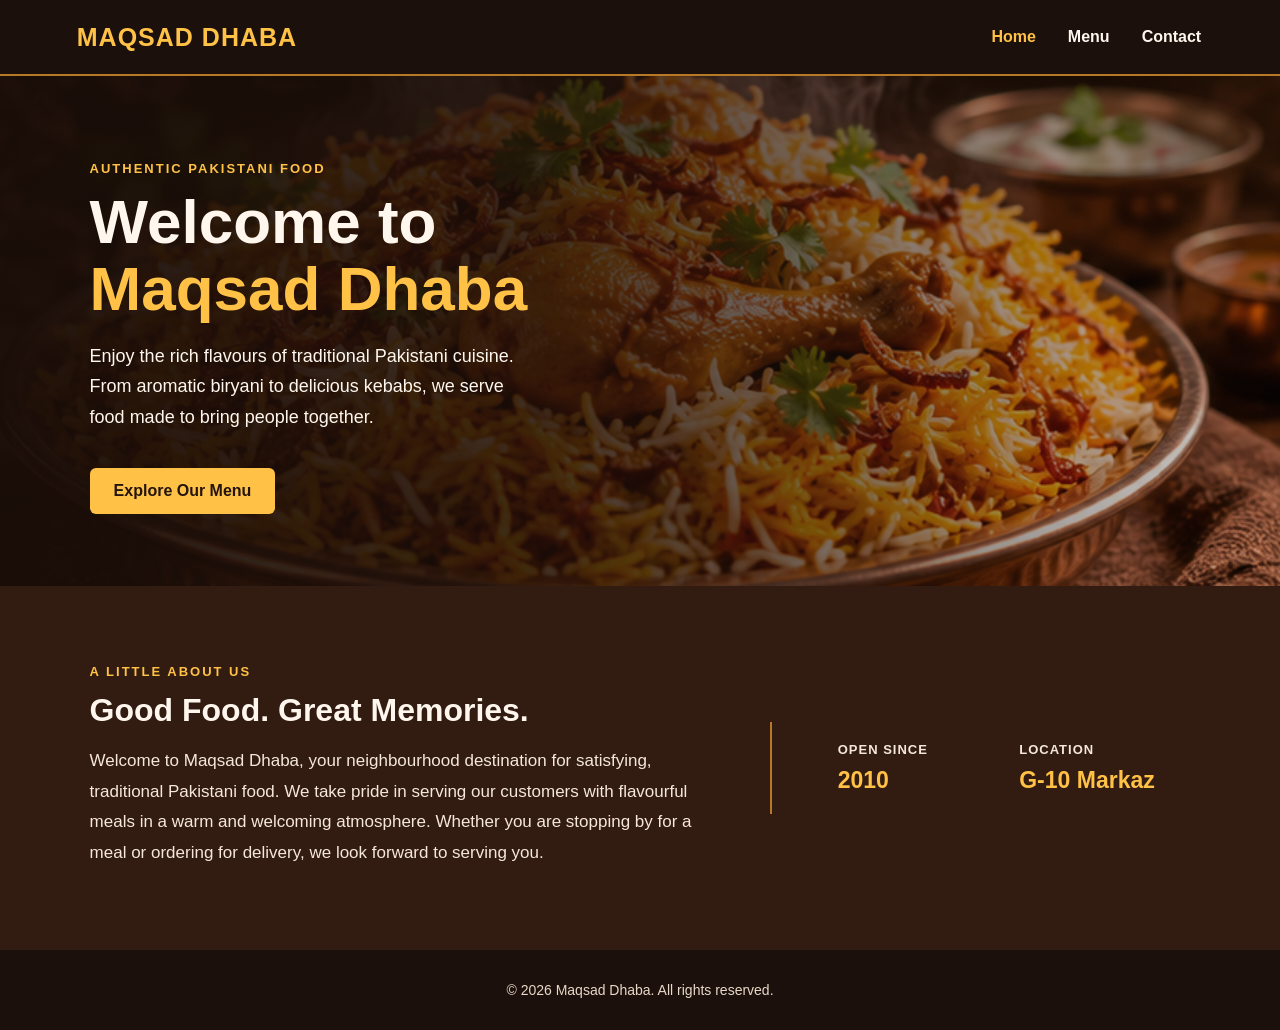
<file: index.html>
<!DOCTYPE html>
<html lang="en">
<head>
    <meta charset="UTF-8">
    <meta name="viewport" content="width=device-width, initial-scale=1.0">
    <title>Maqsad Dhaba | Home</title>
    <link rel="stylesheet" href="styles.css">
</head>
<body>

    <!-- Main navigation -->
    <header class="site-header">
        <a class="logo" href="index.html">MAQSAD DHABA</a>

        <nav class="navigation" aria-label="Main navigation">
            <a class="active" href="index.html">Home</a>
            <a href="menu.html">Menu</a>
            <a href="contact.html">Contact</a>
        </nav>
    </header>

    <main>
        <!-- Welcome section -->
        <section class="hero">
            <img
                class="hero-image"
                src="images/biryani-hero.png"
                alt="A large serving of Pakistani chicken biryani"
            >

            <div class="hero-shade"></div>

            <div class="hero-content">
                <p class="eyebrow">AUTHENTIC PAKISTANI FOOD</p>
                <h1>Welcome to<br><span>Maqsad Dhaba</span></h1>
                <p class="hero-description">
                    Enjoy the rich flavours of traditional Pakistani cuisine.
                    From aromatic biryani to delicious kebabs, we serve food
                    made to bring people together.
                </p>
                <a class="primary-button" href="menu.html">Explore Our Menu</a>
            </div>
        </section>

        <!-- Introduction and important restaurant details -->
        <section class="about">
            <div class="about-text">
                <p class="eyebrow">A LITTLE ABOUT US</p>
                <h2>Good Food. Great Memories.</h2>
                <p>
                    Welcome to Maqsad Dhaba, your neighbourhood destination
                    for satisfying, traditional Pakistani food. We take pride
                    in serving our customers with flavourful meals in a warm
                    and welcoming atmosphere. Whether you are stopping by
                    for a meal or ordering for delivery, we look forward to
                    serving you.
                </p>
            </div>

            <div class="details">
                <div class="detail-item">
                    <span class="detail-label">OPEN SINCE</span>
                    <strong>2010</strong>
                </div>

                <div class="detail-item">
                    <span class="detail-label">LOCATION</span>
                    <strong>G-10 Markaz</strong>
                </div>
            </div>
        </section>
    </main>

    <footer class="site-footer">
        <p>&copy; 2026 Maqsad Dhaba. All rights reserved.</p>
    </footer>

</body>
</html>
</file>
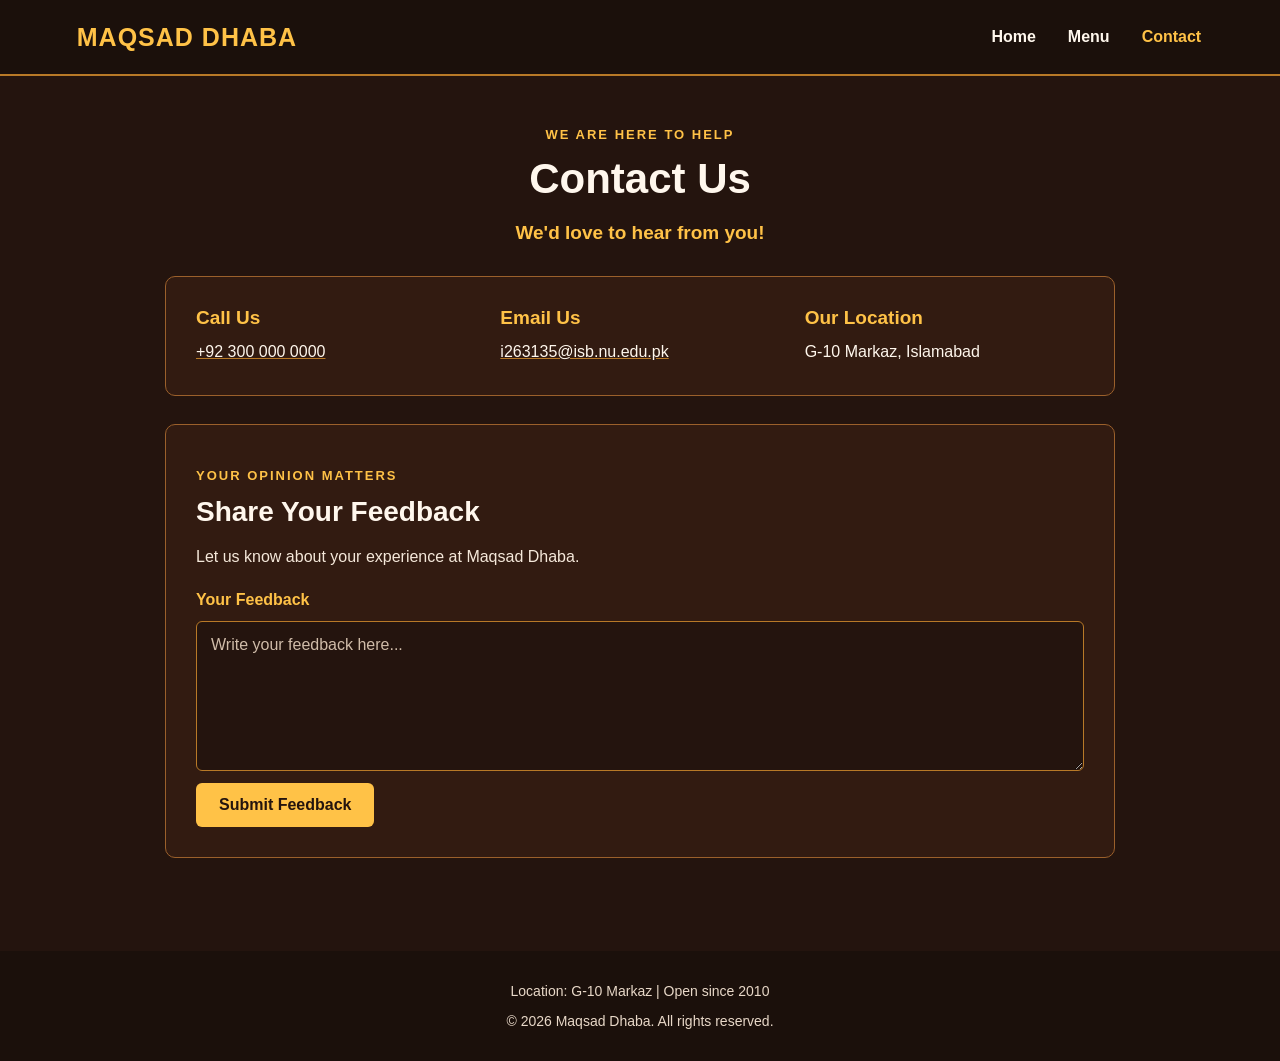
<file: contact.html>
<!DOCTYPE html>
<html lang="en">
<head>
    <meta charset="UTF-8">
    <meta name="viewport" content="width=device-width, initial-scale=1.0">
    <title>Maqsad Dhaba | Contact</title>
    <link rel="stylesheet" href="styles.css">
</head>
<body>

    <!-- Shared navigation bar -->
    <header class="site-header">
        <a class="logo" href="index.html">MAQSAD DHABA</a>

        <nav class="navigation" aria-label="Main navigation">
            <a href="index.html">Home</a>
            <a href="menu.html">Menu</a>
            <a class="active" href="contact.html">Contact</a>
        </nav>
    </header>

    <main class="contact-page">
        <section class="contact-heading">
            <p class="eyebrow">WE ARE HERE TO HELP</p>
            <h1>Contact Us</h1>
            <p>We'd love to hear from you!</p>
        </section>

        <!-- Contact details -->
        <section class="contact-details">
            <div class="contact-information">
                <div class="contact-item">
                    <h2>Call Us</h2>
                    <p>
                        <a href="tel:+923000000000">+92 300 000 0000</a>
                    </p>
                </div>

                <div class="contact-item">
                    <h2>Email Us</h2>
                    <p>
                        <a href="mailto:i263135@isb.nu.edu.pk">
                            i263135@isb.nu.edu.pk
                        </a>
                    </p>
                </div>

                <div class="contact-item">
                    <h2>Our Location</h2>
                    <p>G-10 Markaz, Islamabad</p>
                </div>
            </div>
        </section>

        <!-- Feedback form -->
        <section class="feedback-section">
            <p class="eyebrow">YOUR OPINION MATTERS</p>
            <h2>Share Your Feedback</h2>
            <p class="feedback-intro">
                Let us know about your experience at Maqsad Dhaba.
            </p>

            <form id="feedback-form">
                <label for="feedback">Your Feedback</label>
                <textarea
                    id="feedback"
                    name="feedback"
                    rows="6"
                    placeholder="Write your feedback here..."
                    required
                ></textarea>

                <button class="submit-button" type="submit">
                    Submit Feedback
                </button>
            </form>

            <p id="success-message" class="success-message" role="status"
               aria-live="polite" hidden>
                Your response has been recorded. Thank you!
            </p>
        </section>
    </main>

    <footer class="site-footer">
        <p>Location: G-10 Markaz | Open since 2010</p>
        <p>&copy; 2026 Maqsad Dhaba. All rights reserved.</p>
    </footer>

    <script>
        const feedbackForm = document.getElementById("feedback-form");
        const successMessage = document.getElementById("success-message");

        feedbackForm.addEventListener("submit", function(event) {
            event.preventDefault();

            successMessage.hidden = false;
            feedbackForm.reset();
        });
    </script>

</body>
</html>
</file>
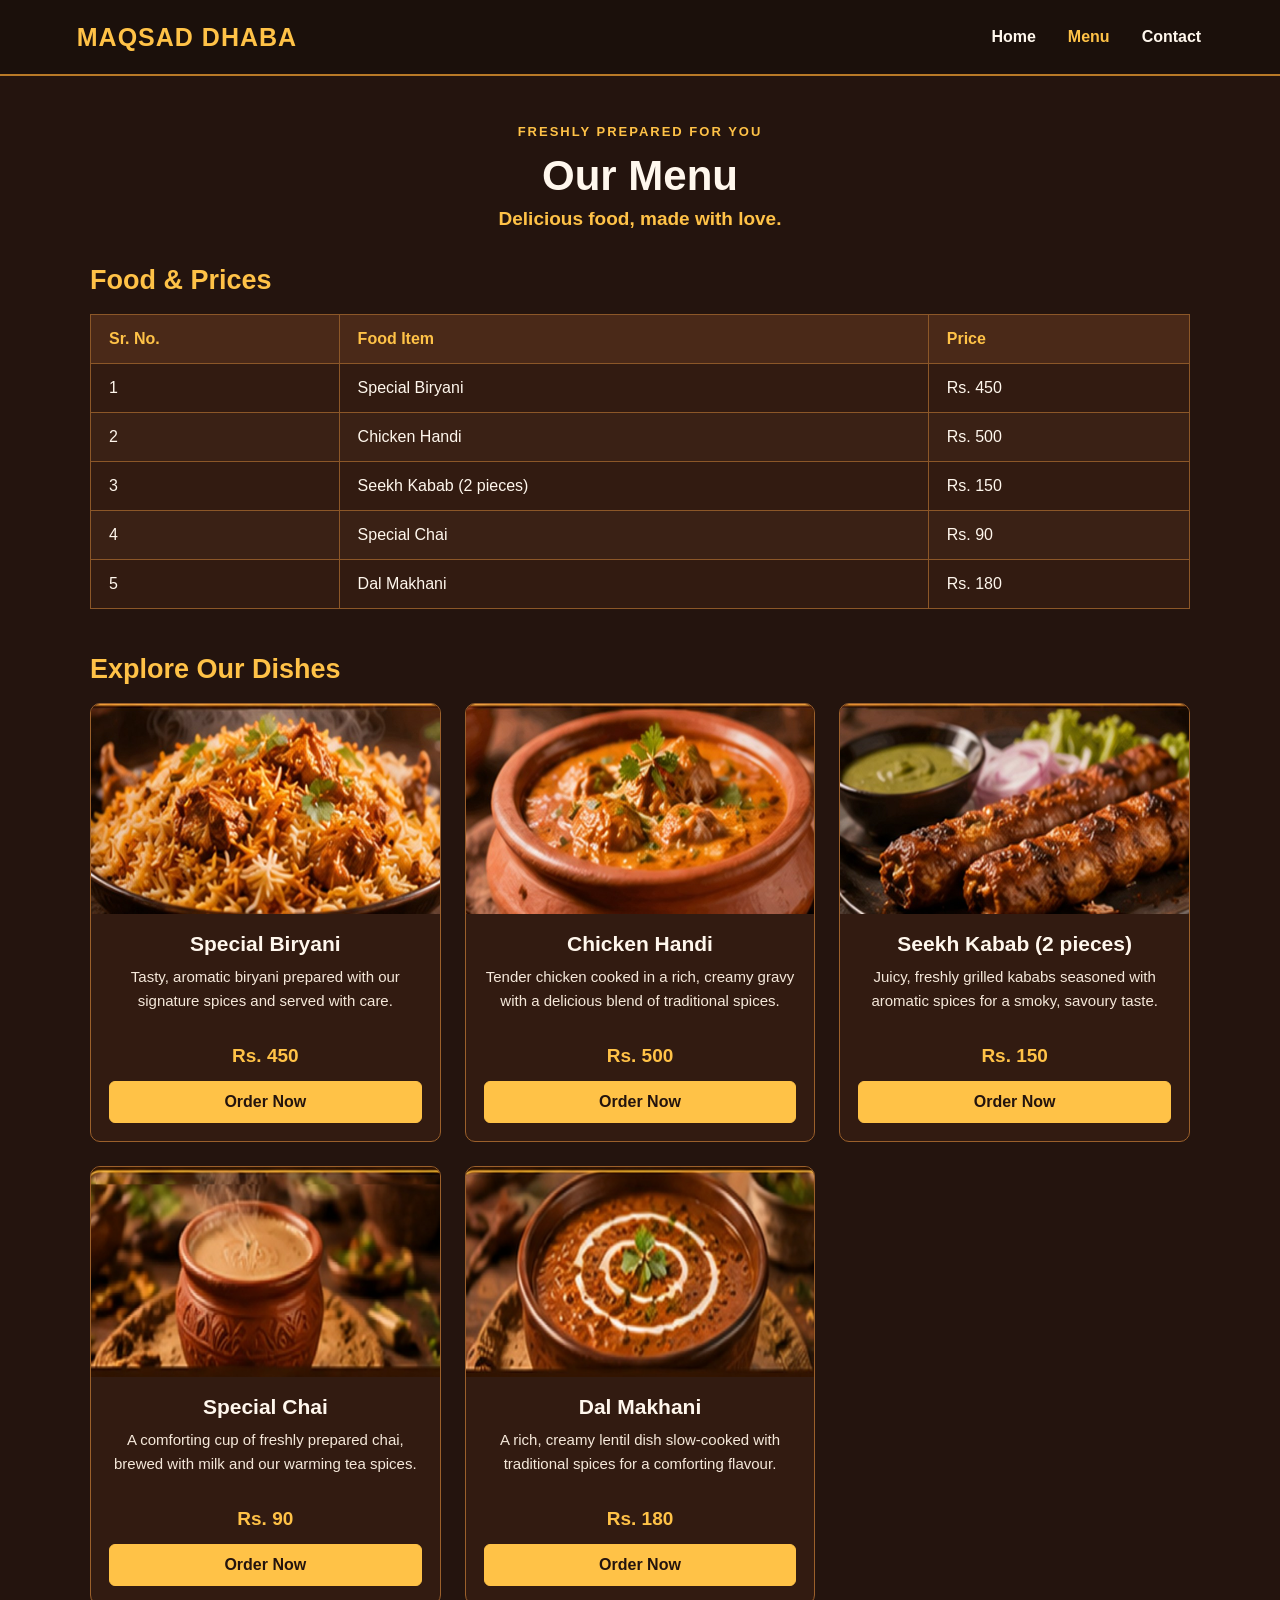
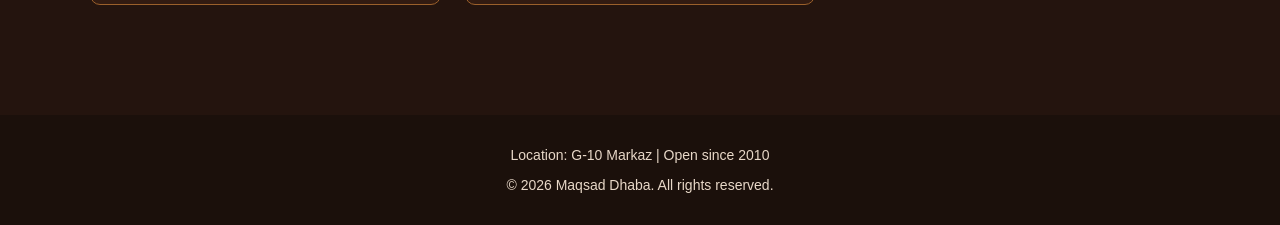
<file: menu.html>
<!DOCTYPE html>
<html lang="en">
<head>
    <meta charset="UTF-8">
    <meta name="viewport" content="width=device-width, initial-scale=1.0">
    <title>Maqsad Dhaba | Menu</title>
    <link rel="stylesheet" href="styles.css">
</head>
<body>

    <!-- Same navigation bar used on the homepage -->
    <header class="site-header">
        <a class="logo" href="index.html">MAQSAD DHABA</a>

        <nav class="navigation" aria-label="Main navigation">
            <a href="index.html">Home</a>
            <a class="active" href="menu.html">Menu</a>
            <a href="contact.html">Contact</a>
        </nav>
    </header>

    <main class="menu-page">
        <section class="menu-heading">
            <p class="eyebrow">FRESHLY PREPARED FOR YOU</p>
            <h1>Our Menu</h1>
            <p>Delicious food, made with love.</p>
        </section>

        <!-- Menu price table comes first -->
        <section class="price-section">
            <h2>Food &amp; Prices</h2>

            <div class="table-wrapper">
                <table class="menu-table">
                    <thead>
                        <tr>
                            <th scope="col">Sr. No.</th>
                            <th scope="col">Food Item</th>
                            <th scope="col">Price</th>
                        </tr>
                    </thead>
                    <tbody>
                        <tr>
                            <td>1</td>
                            <td>Special Biryani</td>
                            <td>Rs. 450</td>
                        </tr>
                        <tr>
                            <td>2</td>
                            <td>Chicken Handi</td>
                            <td>Rs. 500</td>
                        </tr>
                        <tr>
                            <td>3</td>
                            <td>Seekh Kabab (2 pieces)</td>
                            <td>Rs. 150</td>
                        </tr>
                        <tr>
                            <td>4</td>
                            <td>Special Chai</td>
                            <td>Rs. 90</td>
                        </tr>
                        <tr>
                            <td>5</td>
                            <td>Dal Makhani</td>
                            <td>Rs. 180</td>
                        </tr>
                    </tbody>
                </table>
            </div>
        </section>

        <!-- Food photographs and descriptions appear below the table -->
        <section class="food-section">
            <h2>Explore Our Dishes</h2>

            <div class="food-grid">
                <article class="food-card">
                    <img src="images/special-biryani.jpg"
                         alt="A serving of special chicken biryani">
                    <div class="food-card-content">
                        <h3>Special Biryani</h3>
                        <p>
                            Tasty, aromatic biryani prepared with our signature
                            spices and served with care.
                        </p>
                        <p class="food-price">Rs. 450</p>
                        <button class="order-button" type="button"
                                onclick="openPaymentModal('Special Biryani', 'Rs. 450')">
                            Order Now
                        </button>
                    </div>
                </article>

                <article class="food-card">
                    <img src="images/chicken-handi.jpg"
                         alt="Chicken handi served in a traditional clay pot">
                    <div class="food-card-content">
                        <h3>Chicken Handi</h3>
                        <p>
                            Tender chicken cooked in a rich, creamy gravy
                            with a delicious blend of traditional spices.
                        </p>
                        <p class="food-price">Rs. 500</p>
                        <button class="order-button" type="button"
                                onclick="openPaymentModal('Chicken Handi', 'Rs. 500')">
                            Order Now
                        </button>
                    </div>
                </article>

                <article class="food-card">
                    <img src="images/seekh-kabab.jpg"
                         alt="Grilled seekh kababs served with chutney">
                    <div class="food-card-content">
                        <h3>Seekh Kabab (2 pieces)</h3>
                        <p>
                            Juicy, freshly grilled kababs seasoned with
                            aromatic spices for a smoky, savoury taste.
                        </p>
                        <p class="food-price">Rs. 150</p>
                        <button class="order-button" type="button"
                                onclick="openPaymentModal('Seekh Kabab (2 pieces)', 'Rs. 150')">
                            Order Now
                        </button>
                    </div>
                </article>

                <article class="food-card">
                    <img src="images/special-chai.jpg"
                         alt="A traditional cup of special chai">
                    <div class="food-card-content">
                        <h3>Special Chai</h3>
                        <p>
                            A comforting cup of freshly prepared chai,
                            brewed with milk and our warming tea spices.
                        </p>
                        <p class="food-price">Rs. 90</p>
                        <button class="order-button" type="button"
                                onclick="openPaymentModal('Special Chai', 'Rs. 90')">
                            Order Now
                        </button>
                    </div>
                </article>

                <article class="food-card">
                    <img src="images/dal-makhani.jpg"
                         alt="Creamy dal makhani served in a bowl">
                    <div class="food-card-content">
                        <h3>Dal Makhani</h3>
                        <p>
                            A rich, creamy lentil dish slow-cooked with
                            traditional spices for a comforting flavour.
                        </p>
                        <p class="food-price">Rs. 180</p>
                        <button class="order-button" type="button"
                                onclick="openPaymentModal('Dal Makhani', 'Rs. 180')">
                            Order Now
                        </button>
                    </div>
                </article>
            </div>
        </section>
    </main>

    <!-- Payment Selection & Order Confirmation Pop-up Modal -->
    <div id="payment-modal" class="modal-overlay" role="dialog" aria-modal="true"
         aria-labelledby="modal-title" hidden>
        <div class="modal-card">
            <button type="button" class="modal-close" aria-label="Close pop-up"
                    onclick="closePaymentModal()">&times;</button>

            <!-- Step 1: Choose Payment Method -->
            <div id="selection-step">
                <p class="eyebrow">COMPLETE YOUR ORDER</p>
                <h2 id="modal-title">Which payment method do you want to select?</h2>
                <p id="modal-item-summary" class="modal-item-summary"></p>

                <div class="payment-options">
                    <button type="button" class="payment-option"
                            onclick="selectPaymentMethod(this, 'Cash on Delivery (COD)')">
                        Cash on Delivery (COD)
                    </button>
                    <button type="button" class="payment-option"
                            onclick="selectPaymentMethod(this, 'Card on Delivery (Card OD)')">
                        Card on Delivery (Card OD)
                    </button>
                    <button type="button" class="payment-option"
                            onclick="selectPaymentMethod(this, 'JazzCash')">
                        JazzCash
                    </button>
                    <button type="button" class="payment-option"
                            onclick="selectPaymentMethod(this, 'EasyPaisa')">
                        EasyPaisa
                    </button>
                    <button type="button" class="payment-option"
                            onclick="selectPaymentMethod(this, 'SadaPay / NayaPay')">
                        SadaPay / NayaPay
                    </button>
                    <button type="button" class="payment-option"
                            onclick="selectPaymentMethod(this, 'Bank Transfer (Raast)')">
                        Bank Transfer (Raast)
                    </button>
                </div>

                <p id="selection-status" class="selection-status" role="status"
                   aria-live="polite" hidden></p>

                <button id="confirm-order-btn" type="button"
                        class="confirm-order-button"
                        onclick="confirmOrder()" hidden>
                    Confirm Order
                </button>
            </div>

            <!-- Step 2: Final Delivery Pop-up -->
            <div id="confirmation-step" class="confirmation-step" hidden>
                <div class="check-badge">&#10003;</div>
                <h2>Order Confirmed!</h2>
                <p class="delivery-message">
                    Your order will arrive in 30 minutes. Thank you for ordering!
                </p>
                <p id="confirmed-details" class="confirmed-details"></p>
                <button type="button" class="order-button"
                        onclick="closePaymentModal()">
                    Back to Menu
                </button>
            </div>
        </div>
    </div>

    <footer class="site-footer">
        <p>Location: G-10 Markaz | Open since 2010</p>
        <p>&copy; 2026 Maqsad Dhaba. All rights reserved.</p>
    </footer>

    <script>
        let selectedFood = "";
        let selectedPrice = "";
        let selectedPayment = "";

        const paymentModal = document.getElementById("payment-modal");
        const selectionStep = document.getElementById("selection-step");
        const confirmationStep = document.getElementById("confirmation-step");
        const itemSummary = document.getElementById("modal-item-summary");
        const selectionStatus = document.getElementById("selection-status");
        const confirmOrderBtn = document.getElementById("confirm-order-btn");
        const confirmedDetails = document.getElementById("confirmed-details");

        function openPaymentModal(foodName, price) {
            selectedFood = foodName;
            selectedPrice = price;
            selectedPayment = "";

            // Reset modal back to Step 1
            selectionStep.hidden = false;
            confirmationStep.hidden = true;
            selectionStatus.hidden = true;
            confirmOrderBtn.hidden = true;

            itemSummary.textContent = "Item: " + foodName + " (" + price + ")";

            // Clear any previous active payment highlight
            document.querySelectorAll(".payment-option").forEach(function(btn) {
                btn.classList.remove("selected");
            });

            paymentModal.hidden = false;
        }

        function selectPaymentMethod(clickedButton, methodName) {
            selectedPayment = methodName;

            document.querySelectorAll(".payment-option").forEach(function(btn) {
                btn.classList.remove("selected");
            });
            clickedButton.classList.add("selected");

            selectionStatus.textContent = "Successfully selected: " + methodName;
            selectionStatus.hidden = false;
            confirmOrderBtn.hidden = false;
        }

        function confirmOrder() {
            if (!selectedPayment) return;

            selectionStep.hidden = true;
            confirmedDetails.textContent =
                selectedFood + " (" + selectedPrice + ") • Paid via " + selectedPayment;
            confirmationStep.hidden = false;
        }

        function closePaymentModal() {
            paymentModal.hidden = true;
        }

        // Close modal if user clicks outside the card or presses Escape
        paymentModal.addEventListener("click", function(event) {
            if (event.target === paymentModal) {
                closePaymentModal();
            }
        });

        document.addEventListener("keydown", function(event) {
            if (event.key === "Escape" && !paymentModal.hidden) {
                closePaymentModal();
            }
        });
    </script>

</body>
</html>
</file>
<file: styles.css>
/* General page styling */
* {
    box-sizing: border-box;
}

body {
    margin: 0;
    font-family: Arial, sans-serif;
    background-color: #24140e;
    color: #fff7ed;
}

/* Navigation bar */
.site-header {
    min-height: 76px;
    padding: 16px 6%;
    display: flex;
    justify-content: space-between;
    align-items: center;
    gap: 24px;
    background-color: #1b100b;
    border-bottom: 2px solid #b87927;
}

.logo {
    color: #ffc247;
    font-size: 25px;
    font-weight: bold;
    letter-spacing: 1px;
    text-decoration: none;
}

.navigation {
    display: flex;
    gap: 28px;
}

.navigation a {
    color: #fff7ed;
    text-decoration: none;
    font-size: 16px;
    font-weight: bold;
    padding: 8px 2px;
}

.navigation a:hover,
.navigation a.active {
    color: #ffc247;
}

/* Large biryani image and welcome text */
.hero {
    min-height: 510px;
    position: relative;
    display: flex;
    align-items: center;
    overflow: hidden;
    background-color: #321b11;
}

.hero-image {
    position: absolute;
    inset: 0;
    width: 100%;
    height: 100%;
    object-fit: cover;
    object-position: center;
}

.hero-shade {
    position: absolute;
    inset: 0;
    background: linear-gradient(
        90deg,
        rgba(25, 13, 8, 0.96) 0%,
        rgba(25, 13, 8, 0.83) 42%,
        rgba(25, 13, 8, 0.18) 100%
    );
}

.hero-content {
    position: relative;
    z-index: 1;
    max-width: 620px;
    padding: 65px 7%;
}

.eyebrow {
    color: #ffc247;
    font-size: 13px;
    font-weight: bold;
    letter-spacing: 2px;
}

.hero h1 {
    margin: 12px 0;
    color: #fff7ed;
    font-size: clamp(38px, 5vw, 62px);
    line-height: 1.08;
}

.hero h1 span {
    color: #ffc247;
}

.hero-description {
    max-width: 520px;
    color: #fff7ed;
    font-size: 18px;
    line-height: 1.7;
}

.primary-button {
    display: inline-block;
    margin-top: 18px;
    padding: 14px 24px;
    border-radius: 6px;
    background-color: #ffc247;
    color: #24140e;
    font-weight: bold;
    text-decoration: none;
}

.primary-button:hover {
    background-color: #ffd477;
}

/* About section */
.about {
    display: grid;
    grid-template-columns: 1.5fr 1fr;
    gap: 50px;
    align-items: center;
    padding: 65px 7%;
    background-color: #321b11;
}

.about h2 {
    margin: 10px 0 16px;
    color: #fff7ed;
    font-size: 32px;
}

.about-text > p:last-child {
    max-width: 700px;
    color: #f5e8da;
    font-size: 17px;
    line-height: 1.8;
}

.details {
    display: flex;
    justify-content: space-around;
    gap: 20px;
    border-left: 2px solid #b87927;
    padding: 20px 0 20px 30px;
}

.detail-item {
    display: flex;
    flex-direction: column;
    gap: 10px;
}

.detail-label {
    color: #f5e8da;
    font-size: 13px;
    font-weight: bold;
    letter-spacing: 1px;
}

.detail-item strong {
    color: #ffc247;
    font-size: 23px;
}

/* Footer */
.site-footer {
    padding: 18px;
    text-align: center;
    background-color: #1b100b;
    color: #e8d8c8;
    font-size: 14px;
}

/* Adjust the layout for phones and smaller screens */
@media (max-width: 700px) {
    .site-header {
        flex-direction: column;
        gap: 14px;
    }

    .navigation {
        gap: 22px;
    }

    .hero {
        min-height: 570px;
    }

    .hero-shade {
        background: rgba(25, 13, 8, 0.76);
    }

    .hero-content {
        padding: 50px 7%;
    }

    .about {
        grid-template-columns: 1fr;
        gap: 25px;
    }

    .details {
        border-left: none;
        border-top: 2px solid #b87927;
        padding: 25px 0 0;
    }
}

@media (max-width: 380px) {
    .logo {
        font-size: 21px;
    }

    .navigation {
        gap: 15px;
    }

    .navigation a {
        font-size: 14px;
    }

    .details {
        flex-direction: column;
    }
}


/* ==============================
   MENU PAGE
   ============================== */

.menu-page {
    min-height: 75vh;
    padding: 35px 7% 65px;
    background-color: #24140e;
}

.menu-heading {
    text-align: center;
    margin: 10px 0 35px;
}

.menu-heading h1 {
    margin: 8px 0;
    color: #fff7ed;
    font-size: 42px;
}

.menu-heading > p:last-child {
    margin-top: 8px;
    color: #ffc247;
    font-size: 19px;
    font-weight: bold;
}

.price-section,
.food-section {
    max-width: 1100px;
    margin: 0 auto 45px;
}

.price-section h2,
.food-section h2 {
    margin-bottom: 18px;
    color: #ffc247;
    font-size: 27px;
}

/* Price table */
.table-wrapper {
    overflow-x: auto;
}

.menu-table {
    width: 100%;
    border-collapse: collapse;
    background-color: #321b11;
    color: #fff7ed;
    text-align: left;
}

.menu-table th,
.menu-table td {
    padding: 15px 18px;
    border: 1px solid #8c5728;
}

.menu-table th {
    background-color: #4a2918;
    color: #ffc247;
    font-size: 16px;
}

.menu-table tbody tr:nth-child(even) {
    background-color: #3a2115;
}

.menu-table tbody tr:hover {
    background-color: #50301d;
}

/* Food picture cards */
.food-grid {
    display: grid;
    grid-template-columns: repeat(3, minmax(0, 1fr));
    gap: 24px;
}

.food-card {
    overflow: hidden;
    border: 1px solid #9b602b;
    border-radius: 10px;
    background-color: #321b11;
    text-align: center;
}

.food-card img {
    display: block;
    width: 100%;
    height: 210px;
    object-fit: cover;
}

.food-card-content {
    padding: 18px;
}

.food-card h3 {
    margin: 0 0 9px;
    color: #fff7ed;
    font-size: 21px;
}

.food-card-content > p:not(.food-price) {
    min-height: 66px;
    margin: 0;
    color: #f5e8da;
    font-size: 15px;
    line-height: 1.6;
}

.food-price {
    margin: 14px 0;
    color: #ffc247;
    font-size: 19px;
    font-weight: bold;
}

.order-button {
    width: 100%;
    padding: 11px 16px;
    border: 1px solid #ffc247;
    border-radius: 6px;
    background-color: #ffc247;
    color: #24140e;
    font-family: Arial, sans-serif;
    font-size: 16px;
    font-weight: bold;
    cursor: pointer;
}

.order-button:hover {
    background-color: #ffd477;
}

/* Responsive menu layout */
@media (max-width: 850px) {
    .food-grid {
        grid-template-columns: repeat(2, minmax(0, 1fr));
    }
}

@media (max-width: 560px) {
    .menu-page {
        padding: 30px 5% 45px;
    }

    .menu-heading h1 {
        font-size: 34px;
    }

    .food-grid {
        grid-template-columns: 1fr;
    }

    .food-card img {
        height: 220px;
    }

    .menu-table th,
    .menu-table td {
        padding: 12px 10px;
        font-size: 14px;
    }
}


/* ==============================
   CONTACT PAGE
   ============================== */

.contact-page {
    min-height: 75vh;
    padding: 38px 7% 65px;
    background-color: #24140e;
}

.contact-heading {
    margin: 8px 0 32px;
    text-align: center;
}

.contact-heading h1 {
    margin: 8px 0;
    color: #fff7ed;
    font-size: 42px;
}

.contact-heading > p:last-child {
    color: #ffc247;
    font-size: 19px;
    font-weight: bold;
}

.contact-details,
.feedback-section {
    max-width: 950px;
    margin: 0 auto 28px;
    padding: 30px;
    border: 1px solid #9b602b;
    border-radius: 10px;
    background-color: #321b11;
}

.contact-information {
    display: grid;
    grid-template-columns: repeat(3, minmax(0, 1fr));
    gap: 25px;
}

.contact-item h2 {
    margin: 0 0 10px;
    color: #ffc247;
    font-size: 19px;
}

.contact-item p {
    margin: 0;
    color: #fff7ed;
    font-size: 16px;
    line-height: 1.6;
    overflow-wrap: anywhere;
}

.contact-item a {
    color: #fff7ed;
    text-decoration: underline;
    text-decoration-color: #b87927;
}

.contact-item a:hover {
    color: #ffc247;
}

.sample-note {
    display: block;
    margin-top: 6px;
    color: #e8d8c8;
    font-size: 12px;
    line-height: 1.5;
}

/* Feedback form */
.feedback-section h2 {
    margin: 8px 0;
    color: #fff7ed;
    font-size: 28px;
}

.feedback-intro {
    color: #f5e8da;
    line-height: 1.6;
}

#feedback-form {
    display: flex;
    flex-direction: column;
    gap: 12px;
    margin-top: 22px;
}

#feedback-form label {
    color: #ffc247;
    font-weight: bold;
}

#feedback {
    width: 100%;
    min-height: 150px;
    padding: 14px;
    border: 1px solid #b87927;
    border-radius: 6px;
    background-color: #24140e;
    color: #fff7ed;
    font-family: Arial, sans-serif;
    font-size: 16px;
    resize: vertical;
}

#feedback::placeholder {
    color: #d0bca9;
}

#feedback:focus {
    outline: 2px solid #ffc247;
    outline-offset: 2px;
}

.submit-button {
    align-self: flex-start;
    padding: 13px 23px;
    border: none;
    border-radius: 6px;
    background-color: #ffc247;
    color: #24140e;
    font-family: Arial, sans-serif;
    font-size: 16px;
    font-weight: bold;
    cursor: pointer;
}

.submit-button:hover {
    background-color: #ffd477;
}

.success-message {
    margin-top: 20px;
    padding: 15px;
    border: 1px solid #83a94c;
    border-radius: 6px;
    background-color: #26351a;
    color: #f3ffe6;
    font-weight: bold;
    line-height: 1.5;
}

@media (max-width: 700px) {
    .contact-page {
        padding: 30px 5% 45px;
    }

    .contact-heading h1 {
        font-size: 34px;
    }

    .contact-details,
    .feedback-section {
        padding: 22px;
    }

    .contact-information {
        grid-template-columns: 1fr;
        gap: 22px;
    }
}
/* ==============================
   ORDER & PAYMENT POP-UP MODAL
   ============================== */

[hidden] {
    display: none !important;
}

.modal-overlay {
    position: fixed;
    inset: 0;
    z-index: 1000;
    display: flex;
    justify-content: center;
    align-items: center;
    padding: 20px;
    background-color: rgba(16, 9, 6, 0.85);
}

.modal-card {
    position: relative;
    width: 100%;
    max-width: 500px;
    padding: 30px 26px;
    border: 2px solid #b87927;
    border-radius: 12px;
    background-color: #321b11;
    color: #fff7ed;
    text-align: center;
}

.modal-close {
    position: absolute;
    top: 12px;
    right: 16px;
    border: none;
    background: transparent;
    color: #f5e8da;
    font-size: 28px;
    line-height: 1;
    cursor: pointer;
}

.modal-close:hover {
    color: #ffc247;
}

.modal-card h2 {
    margin: 10px 0 8px;
    color: #fff7ed;
    font-size: 24px;
    line-height: 1.3;
}

.modal-item-summary {
    margin: 0 0 20px;
    color: #ffc247;
    font-size: 16px;
    font-weight: bold;
}

.payment-options {
    display: grid;
    grid-template-columns: repeat(2, minmax(0, 1fr));
    gap: 12px;
    margin-bottom: 18px;
}

.payment-option {
    padding: 13px 12px;
    border: 1px solid #9b602b;
    border-radius: 8px;
    background-color: #24140e;
    color: #fff7ed;
    font-family: Arial, sans-serif;
    font-size: 15px;
    font-weight: bold;
    cursor: pointer;
}

.payment-option:hover {
    border-color: #ffc247;
    background-color: #422417;
}

.payment-option.selected {
    border: 2px solid #ffc247;
    background-color: #522e1c;
    color: #ffc247;
}

.selection-status {
    margin: 14px 0;
    padding: 12px;
    border: 1px solid #83a94c;
    border-radius: 6px;
    background-color: #26351a;
    color: #f3ffe6;
    font-size: 15px;
    font-weight: bold;
}

.confirm-order-button {
    width: 100%;
    margin-top: 6px;
    padding: 13px 18px;
    border: none;
    border-radius: 6px;
    background-color: #ffc247;
    color: #24140e;
    font-family: Arial, sans-serif;
    font-size: 16px;
    font-weight: bold;
    cursor: pointer;
}

.confirm-order-button:hover {
    background-color: #ffd477;
}

.confirmation-step .check-badge {
    width: 56px;
    height: 56px;
    margin: 0 auto 14px;
    border-radius: 50%;
    background-color: #26351a;
    border: 2px solid #83a94c;
    color: #9fe05a;
    font-size: 30px;
    line-height: 52px;
    font-weight: bold;
}

.delivery-message {
    margin: 12px 0;
    color: #fff7ed;
    font-size: 18px;
    font-weight: bold;
    line-height: 1.5;
}

.confirmed-details {
    margin: 0 0 22px;
    color: #f5e8da;
    font-size: 14px;
}

@media (max-width: 480px) {
    .payment-options {
        grid-template-columns: 1fr;
    }
}
</file>
